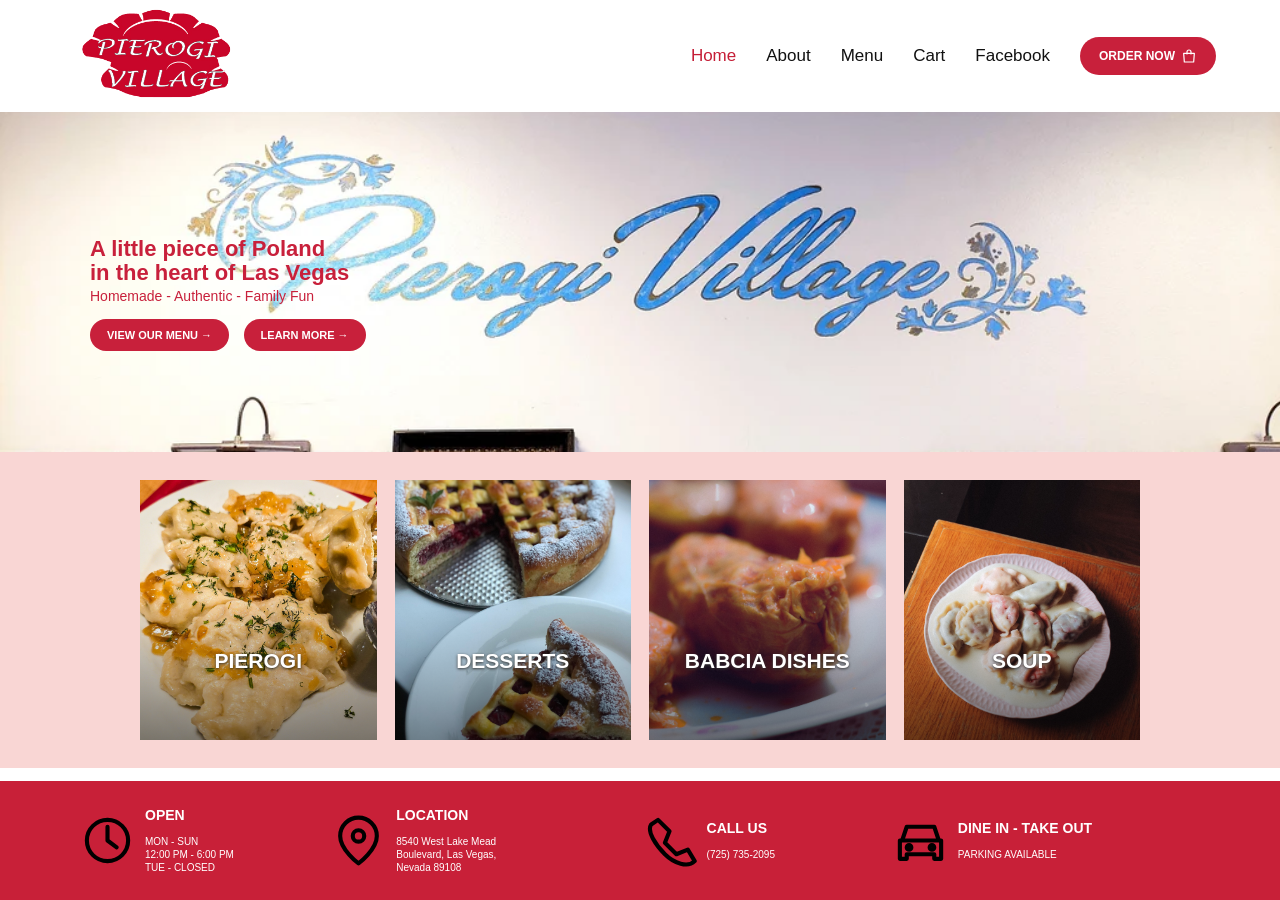
<file: index.html>
<!DOCTYPE html>
<html lang="en">
 <head>
  <meta charset="utf-8"/>
  <meta content="width=device-width, initial-scale=1.0" name="viewport"/>
  <title>
   Home | Pierogi Village
  </title>
  <link href="mystyle.css?v=6" rel="stylesheet"/>
 </head>
 <body data-page="index">
  <header class="site-header">
   <div class="nav-inner">
    <a class="logo" href="index.html">
     <img alt="Pierogi Village" src="images/logo-transparent.png"/>
    </a>
    <nav class="desktop-nav">
     <a data-page="home" href="index.html">
      Home
     </a>
     <a data-page="about" href="about.html">
      About
     </a>
     <a data-page="menu" href="menu.html">
      Menu
     </a>
     <a data-page="cart" href="cart.html">
      Cart
     </a>
     <a href="https://www.facebook.com/pierogivillage/" target="_blank" rel="noopener noreferrer">
      Facebook
     </a>
     <a class="order" href="menu.html">
      ORDER NOW
      <svg aria-hidden="true" class="ico" fill="none" stroke="currentColor" stroke-linecap="round" stroke-linejoin="round" stroke-width="1.8" viewbox="0 0 24 24">
       <path d="M4 8h16l-1 13H5L4 8Z">
       </path>
       <path d="M9 9V6a3 3 0 0 1 6 0v3">
       </path>
      </svg>
     </a>
    </nav>
    <div class="mobile-controls">
     <button aria-expanded="false" aria-label="Open navigation" class="hamburger">
      <svg aria-hidden="true" class="ico" fill="none" stroke="currentColor" stroke-linecap="round" stroke-linejoin="round" stroke-width="1.8" viewbox="0 0 24 24">
       <path d="M3 6h18M3 12h18M3 18h18">
       </path>
      </svg>
     </button>
    </div>
   </div>
  </header>
  <aside class="mobile-drawer" id="mobileDrawer">
   <img alt="Pierogi Village" class="drawer-logo" src="images/logo-transparent.png"/>
   <div class="drawer-content">
    <a href="index.html">
     Home
    </a>
    <a href="about.html">
     About
    </a>
    <a href="menu.html">
     Menu
    </a>
    <a href="cart.html">
     Cart
    </a>
    <a href="https://www.facebook.com/pierogivillage/" target="_blank" rel="noopener noreferrer">
     Facebook
    </a>
    <a class="order" href="menu.html">
     ORDER NOW
     <svg aria-hidden="true" class="ico" fill="none" stroke="currentColor" stroke-linecap="round" stroke-linejoin="round" stroke-width="1.8" viewbox="0 0 24 24">
      <path d="M4 8h16l-1 13H5L4 8Z">
      </path>
      <path d="M9 9V6a3 3 0 0 1 6 0v3">
      </path>
     </svg>
    </a>
   </div>
  </aside>
  <main>
   <section class="hero">
    <div class="hero-message">
     <h1>
      A little piece of Poland
      <br/>
      in the heart of Las Vegas
     </h1>
     <p>
      Homemade - Authentic - Family Fun
     </p>
     <a class="red-button" href="menu.html">
      VIEW OUR MENU &rarr;
     </a>
     <a class="red-button" href="about.html">
      LEARN MORE &rarr;
     </a>
    </div>
   </section>
   <section class="home-categories">
    <a class="home-category" href="menu.html#PIEROGI">
     <img alt="PIEROGI" src="images/MEAT PIEROGI.jpg"/>
     <span>
      PIEROGI
     </span>
    </a>
    <a class="home-category" href="menu.html#DESSERTS">
     <img alt="DESSERTS" src="images/APPLE PIE.jpg"/>
     <span>
      DESSERTS
     </span>
    </a>
    <a class="home-category" href="menu.html#BABCIA DISHES">
     <img alt="BABCIA DISHES" src="images/2-STUFFED CABBAGES.jpg"/>
     <span>
      BABCIA DISHES
     </span>
    </a>
    <a class="home-category" href="menu.html#SOUP">
     <img alt="SOUP" src="images/RED BORSCHT w 3 PIEROGI.jpg"/>
     <span>
      SOUP
     </span>
    </a>
   </section>
  </main>
  <footer class="footer">
   <div class="footer-inner">
    <div class="foot-col">
     <svg aria-hidden="true" class="ico" fill="none" stroke="currentColor" stroke-linecap="round" stroke-linejoin="round" stroke-width="1.8" viewbox="0 0 24 24">
      <circle cx="12" cy="12" r="9">
      </circle>
      <path d="M12 6v6l4 3">
      </path>
     </svg>
     <div>
      <strong>
       OPEN
      </strong>
      <small>
       MON - SUN
       <br/>
       12:00 PM - 6:00 PM
       <br/>
       TUE - CLOSED
      </small>
     </div>
    </div>
    <div class="foot-col">
     <svg aria-hidden="true" class="ico" fill="none" stroke="currentColor" stroke-linecap="round" stroke-linejoin="round" stroke-width="1.8" viewbox="0 0 24 24">
      <path d="M20 10c0 6-8 12-8 12S4 16 4 10a8 8 0 1 1 16 0Z">
      </path>
      <circle cx="12" cy="10" r="2.5">
      </circle>
     </svg>
     <div>
      <strong>
       LOCATION
      </strong>
      <small>
       8540 West Lake Mead
       <br/>
       Boulevard, Las Vegas,
       <br/>
       Nevada 89108
      </small>
     </div>
    </div>
    <div class="foot-col">
     <svg aria-hidden="true" class="ico" fill="none" stroke="currentColor" stroke-linecap="round" stroke-linejoin="round" stroke-width="1.8" viewbox="0 0 24 24">
      <path d="M7 3 4 5c-2 3 2 9 6 13s10 6 13 3l-3-5-5 2-5-5 2-5-5-5Z">
      </path>
     </svg>
     <div>
      <strong>
       CALL US
      </strong>
      <small>
       (725) 735-2095
      </small>
     </div>
    </div>
    <div class="foot-col">
     <svg aria-hidden="true" class="ico" fill="none" stroke="currentColor" stroke-linecap="round" stroke-linejoin="round" stroke-width="1.8" viewbox="0 0 24 24">
      <path d="M4 12 6 6h12l2 6M3 12h18v8h-3v-2H6v2H3z">
      </path>
      <circle cx="7" cy="15" r="1">
      </circle>
      <circle cx="17" cy="15" r="1">
      </circle>
     </svg>
     <div>
      <strong>
       DINE IN - TAKE OUT
      </strong>
      <small>
       PARKING AVAILABLE
      </small>
     </div>
    </div>
   </div>
  </footer>
  <script src="menu-data.js">
  </script>
  <script src="script.js">
  </script>
 </body>
</html>
</file>
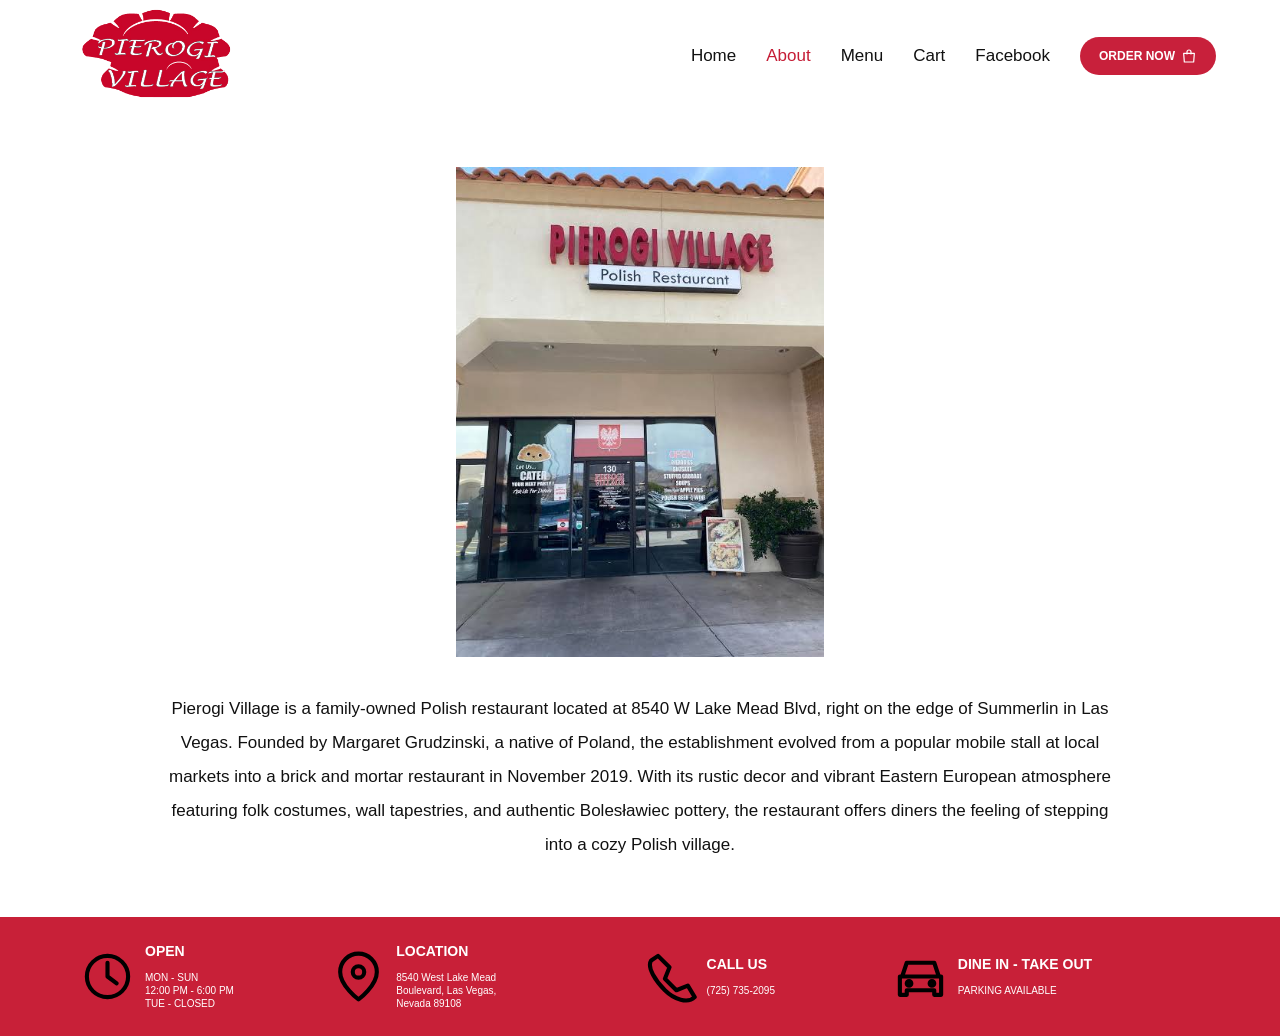
<file: about.html>
<!DOCTYPE html>
<html lang="en">
 <head>
  <meta charset="utf-8"/>
  <meta content="width=device-width, initial-scale=1.0" name="viewport"/>
  <title>
   About | Pierogi Village
  </title>
  <link href="mystyle.css?v=6" rel="stylesheet"/>
 </head>
 <body data-page="about">
  <header class="site-header">
   <div class="nav-inner">
    <a class="logo" href="index.html">
     <img alt="Pierogi Village" src="images/logo-transparent.png"/>
    </a>
    <nav class="desktop-nav">
     <a data-page="home" href="index.html">
      Home
     </a>
     <a data-page="about" href="about.html">
      About
     </a>
     <a data-page="menu" href="menu.html">
      Menu
     </a>
     <a data-page="cart" href="cart.html">
      Cart
     </a>
     <a href="https://www.facebook.com/pierogivillage/" target="_blank" rel="noopener noreferrer">
      Facebook
     </a>
     <a class="order" href="menu.html">
      ORDER NOW
      <svg aria-hidden="true" class="ico" fill="none" stroke="currentColor" stroke-linecap="round" stroke-linejoin="round" stroke-width="1.8" viewbox="0 0 24 24">
       <path d="M4 8h16l-1 13H5L4 8Z">
       </path>
       <path d="M9 9V6a3 3 0 0 1 6 0v3">
       </path>
      </svg>
     </a>
    </nav>
    <div class="mobile-controls">
     <button aria-expanded="false" aria-label="Open navigation" class="hamburger">
      <svg aria-hidden="true" class="ico" fill="none" stroke="currentColor" stroke-linecap="round" stroke-linejoin="round" stroke-width="1.8" viewbox="0 0 24 24">
       <path d="M3 6h18M3 12h18M3 18h18">
       </path>
      </svg>
     </button>
    </div>
   </div>
  </header>
  <aside class="mobile-drawer" id="mobileDrawer">
   <img alt="Pierogi Village" class="drawer-logo" src="images/logo-transparent.png"/>
   <div class="drawer-content">
    <a href="index.html">
     Home
    </a>
    <a href="about.html">
     About
    </a>
    <a href="menu.html">
     Menu
    </a>
    <a href="cart.html">
     Cart
    </a>
    <a href="https://www.facebook.com/pierogivillage/" target="_blank" rel="noopener noreferrer">
     Facebook
    </a>
    <a class="order" href="menu.html">
     ORDER NOW
     <svg aria-hidden="true" class="ico" fill="none" stroke="currentColor" stroke-linecap="round" stroke-linejoin="round" stroke-width="1.8" viewbox="0 0 24 24">
      <path d="M4 8h16l-1 13H5L4 8Z">
      </path>
      <path d="M9 9V6a3 3 0 0 1 6 0v3">
      </path>
     </svg>
    </a>
   </div>
  </aside>
  <main>
   <section class="about-section">
    <h1 class="mobile-page-title">
     ABOUT
    </h1>
    <div class="restaurant-photo">
     <img alt="Pierogi Village restaurant storefront" src="images/restaurent(1).jpg"/>
    </div>
    <p>
     Pierogi Village is a family-owned Polish restaurant located at 8540 W Lake Mead Blvd, right on the edge of Summerlin in Las Vegas. Founded by Margaret Grudzinski, a native of Poland, the establishment evolved from a popular mobile stall at local markets into a brick and mortar restaurant in November 2019. With its rustic decor and vibrant Eastern European atmosphere featuring folk costumes, wall tapestries, and authentic Boles&lstrok;awiec pottery, the restaurant offers diners the feeling of stepping into a cozy Polish village.
    </p>
   </section>
  </main>
  <footer class="footer">
   <div class="footer-inner">
    <div class="foot-col">
     <svg aria-hidden="true" class="ico" fill="none" stroke="currentColor" stroke-linecap="round" stroke-linejoin="round" stroke-width="1.8" viewbox="0 0 24 24">
      <circle cx="12" cy="12" r="9">
      </circle>
      <path d="M12 6v6l4 3">
      </path>
     </svg>
     <div>
      <strong>
       OPEN
      </strong>
      <small>
       MON - SUN
       <br/>
       12:00 PM - 6:00 PM
       <br/>
       TUE - CLOSED
      </small>
     </div>
    </div>
    <div class="foot-col">
     <svg aria-hidden="true" class="ico" fill="none" stroke="currentColor" stroke-linecap="round" stroke-linejoin="round" stroke-width="1.8" viewbox="0 0 24 24">
      <path d="M20 10c0 6-8 12-8 12S4 16 4 10a8 8 0 1 1 16 0Z">
      </path>
      <circle cx="12" cy="10" r="2.5">
      </circle>
     </svg>
     <div>
      <strong>
       LOCATION
      </strong>
      <small>
       8540 West Lake Mead
       <br/>
       Boulevard, Las Vegas,
       <br/>
       Nevada 89108
      </small>
     </div>
    </div>
    <div class="foot-col">
     <svg aria-hidden="true" class="ico" fill="none" stroke="currentColor" stroke-linecap="round" stroke-linejoin="round" stroke-width="1.8" viewbox="0 0 24 24">
      <path d="M7 3 4 5c-2 3 2 9 6 13s10 6 13 3l-3-5-5 2-5-5 2-5-5-5Z">
      </path>
     </svg>
     <div>
      <strong>
       CALL US
      </strong>
      <small>
       (725) 735-2095
      </small>
     </div>
    </div>
    <div class="foot-col">
     <svg aria-hidden="true" class="ico" fill="none" stroke="currentColor" stroke-linecap="round" stroke-linejoin="round" stroke-width="1.8" viewbox="0 0 24 24">
      <path d="M4 12 6 6h12l2 6M3 12h18v8h-3v-2H6v2H3z">
      </path>
      <circle cx="7" cy="15" r="1">
      </circle>
      <circle cx="17" cy="15" r="1">
      </circle>
     </svg>
     <div>
      <strong>
       DINE IN - TAKE OUT
      </strong>
      <small>
       PARKING AVAILABLE
      </small>
     </div>
    </div>
   </div>
  </footer>
  <script src="menu-data.js">
  </script>
  <script src="script.js">
  </script>
 </body>
</html>
</file>
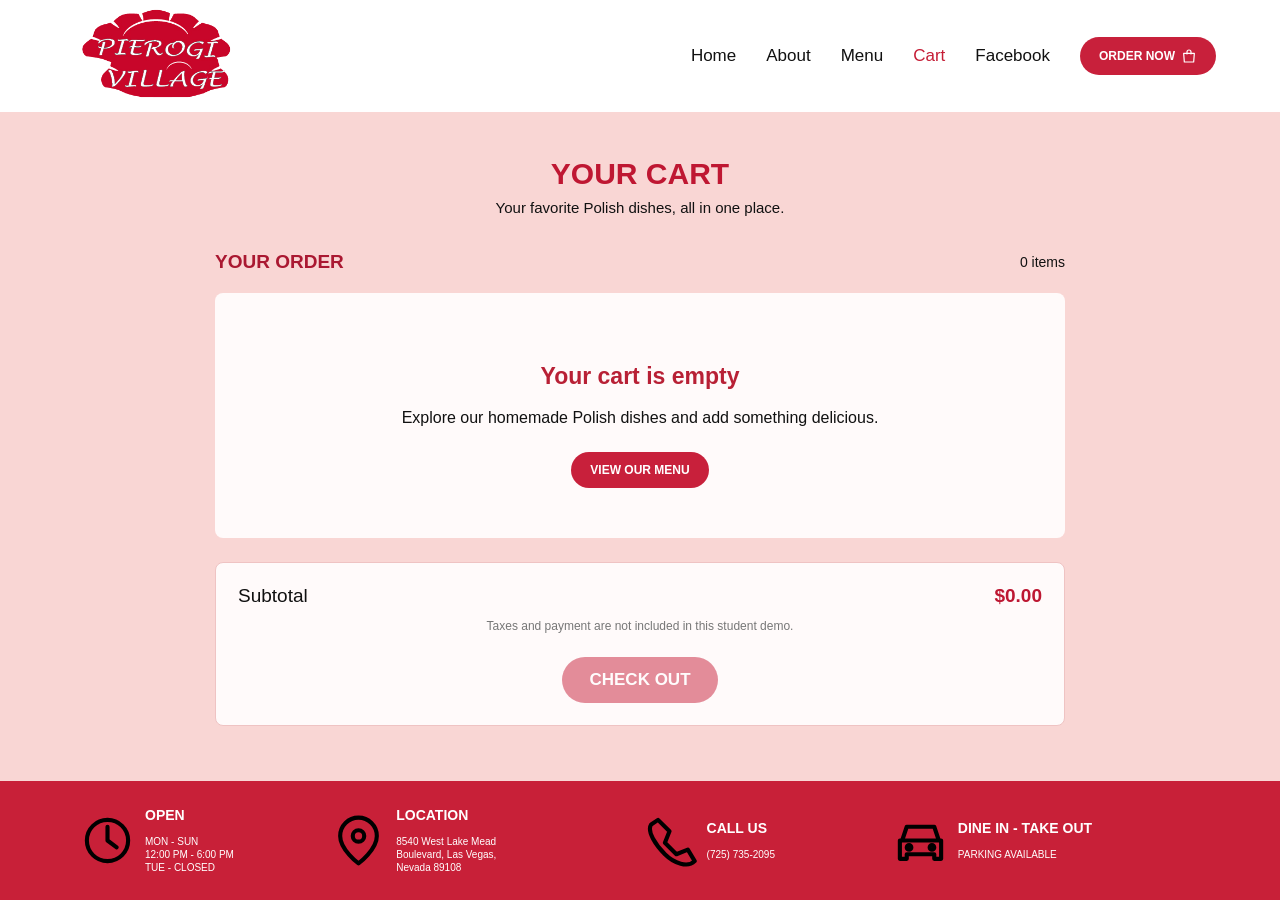
<file: cart.html>
<!DOCTYPE html>
<html lang="en">
 <head>
  <meta charset="utf-8"/>
  <meta content="width=device-width, initial-scale=1.0" name="viewport"/>
  <title>
   Cart | Pierogi Village
  </title>
  <link href="mystyle.css?v=8" rel="stylesheet"/>
 </head>
 <body data-page="cart">
  <header class="site-header">
   <div class="nav-inner">
    <a class="logo" href="index.html">
     <img alt="Pierogi Village" src="images/logo-transparent.png"/>
    </a>
    <nav class="desktop-nav">
     <a data-page="home" href="index.html">
      Home
     </a>
     <a data-page="about" href="about.html">
      About
     </a>
     <a data-page="menu" href="menu.html">
      Menu
     </a>
     <a data-page="cart" href="cart.html">
      Cart
     </a>
     <a href="https://www.facebook.com/pierogivillage/" target="_blank" rel="noopener noreferrer">
      Facebook
     </a>
     <a class="order" href="menu.html">
      ORDER NOW
      <svg aria-hidden="true" class="ico" fill="none" stroke="currentColor" stroke-linecap="round" stroke-linejoin="round" stroke-width="1.8" viewbox="0 0 24 24">
       <path d="M4 8h16l-1 13H5L4 8Z">
       </path>
       <path d="M9 9V6a3 3 0 0 1 6 0v3">
       </path>
      </svg>
     </a>
    </nav>
    <div class="mobile-controls">
     <button aria-expanded="false" aria-label="Open navigation" class="hamburger">
      <svg aria-hidden="true" class="ico" fill="none" stroke="currentColor" stroke-linecap="round" stroke-linejoin="round" stroke-width="1.8" viewbox="0 0 24 24">
       <path d="M3 6h18M3 12h18M3 18h18">
       </path>
      </svg>
     </button>
    </div>
   </div>
  </header>
  <aside class="mobile-drawer" id="mobileDrawer">
   <img alt="Pierogi Village" class="drawer-logo" src="images/logo-transparent.png"/>
   <div class="drawer-content">
    <a href="index.html">
     Home
    </a>
    <a href="about.html">
     About
    </a>
    <a href="menu.html">
     Menu
    </a>
    <a href="cart.html">
     Cart
    </a>
    <a href="https://www.facebook.com/pierogivillage/" target="_blank" rel="noopener noreferrer">
     Facebook
    </a>
    <a class="order" href="menu.html">
     ORDER NOW
     <svg aria-hidden="true" class="ico" fill="none" stroke="currentColor" stroke-linecap="round" stroke-linejoin="round" stroke-width="1.8" viewbox="0 0 24 24">
      <path d="M4 8h16l-1 13H5L4 8Z">
      </path>
      <path d="M9 9V6a3 3 0 0 1 6 0v3">
      </path>
     </svg>
    </a>
   </div>
  </aside>
  <main>
   <section class="cart-section">
    <h1 class="cart-title">YOUR CART</h1>
    <p class="cart-subtitle">Your favorite Polish dishes, all in one place.</p>
    <div class="cart-heading"><h2>YOUR ORDER</h2><span id="cartCount">0 items</span></div>
    <div id="cartItems">
    </div>
    <div class="cart-bottom">
     <div class="cart-summary"><span>Subtotal</span><strong id="cartTotal">$0.00</strong></div>
     <p class="cart-note">Taxes and payment are not included in this student demo.</p>
     <a class="red-button checkout" id="checkout" href="checkout.html">CHECK OUT</a>
    </div>
   </section>
  </main>
  <footer class="footer">
   <div class="footer-inner">
    <div class="foot-col">
     <svg aria-hidden="true" class="ico" fill="none" stroke="currentColor" stroke-linecap="round" stroke-linejoin="round" stroke-width="1.8" viewbox="0 0 24 24">
      <circle cx="12" cy="12" r="9">
      </circle>
      <path d="M12 6v6l4 3">
      </path>
     </svg>
     <div>
      <strong>
       OPEN
      </strong>
      <small>
       MON - SUN
       <br/>
       12:00 PM - 6:00 PM
       <br/>
       TUE - CLOSED
      </small>
     </div>
    </div>
    <div class="foot-col">
     <svg aria-hidden="true" class="ico" fill="none" stroke="currentColor" stroke-linecap="round" stroke-linejoin="round" stroke-width="1.8" viewbox="0 0 24 24">
      <path d="M20 10c0 6-8 12-8 12S4 16 4 10a8 8 0 1 1 16 0Z">
      </path>
      <circle cx="12" cy="10" r="2.5">
      </circle>
     </svg>
     <div>
      <strong>
       LOCATION
      </strong>
      <small>
       8540 West Lake Mead
       <br/>
       Boulevard, Las Vegas,
       <br/>
       Nevada 89108
      </small>
     </div>
    </div>
    <div class="foot-col">
     <svg aria-hidden="true" class="ico" fill="none" stroke="currentColor" stroke-linecap="round" stroke-linejoin="round" stroke-width="1.8" viewbox="0 0 24 24">
      <path d="M7 3 4 5c-2 3 2 9 6 13s10 6 13 3l-3-5-5 2-5-5 2-5-5-5Z">
      </path>
     </svg>
     <div>
      <strong>
       CALL US
      </strong>
      <small>
       (725) 735-2095
      </small>
     </div>
    </div>
    <div class="foot-col">
     <svg aria-hidden="true" class="ico" fill="none" stroke="currentColor" stroke-linecap="round" stroke-linejoin="round" stroke-width="1.8" viewbox="0 0 24 24">
      <path d="M4 12 6 6h12l2 6M3 12h18v8h-3v-2H6v2H3z">
      </path>
      <circle cx="7" cy="15" r="1">
      </circle>
      <circle cx="17" cy="15" r="1">
      </circle>
     </svg>
     <div>
      <strong>
       DINE IN - TAKE OUT
      </strong>
      <small>
       PARKING AVAILABLE
      </small>
     </div>
    </div>
   </div>
  </footer>
  <script src="menu-data.js">
  </script>
  <script src="script.js">
  </script>
 </body>
</html>
</file>
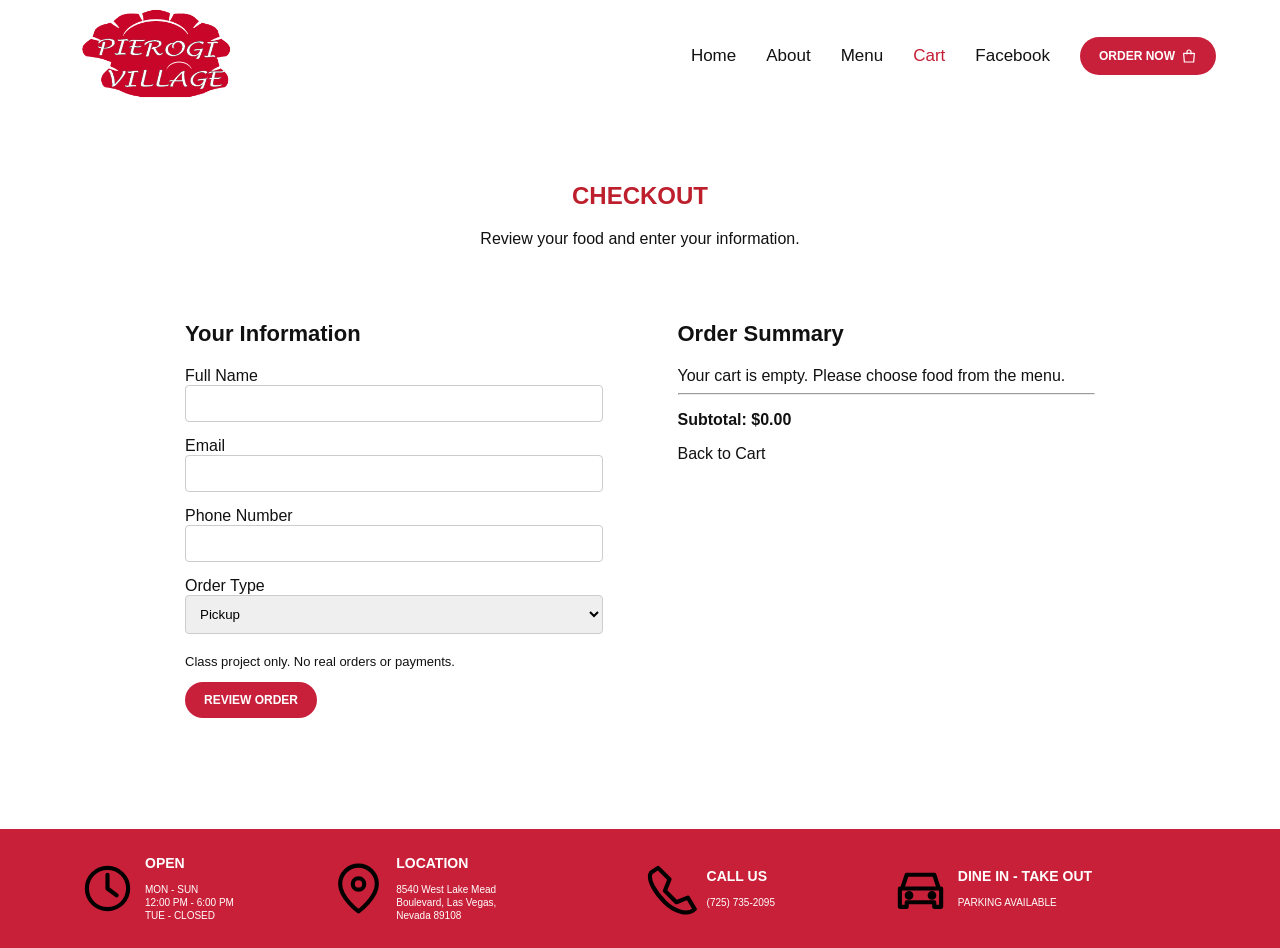
<file: checkout.html>
<!DOCTYPE html>
<html lang="en">
 <head>
  <meta charset="utf-8"/>
  <meta content="width=device-width, initial-scale=1.0" name="viewport"/>
  <title>
   Checkout | Pierogi Village
  </title>
  <link href="mystyle.css?v=8" rel="stylesheet"/>
 </head>
 <body data-page="checkout">
  <header class="site-header">
   <div class="nav-inner">
    <a class="logo" href="index.html">
     <img alt="Pierogi Village" src="images/logo-transparent.png"/>
    </a>
    <nav class="desktop-nav">
     <a data-page="home" href="index.html">
      Home
     </a>
     <a data-page="about" href="about.html">
      About
     </a>
     <a data-page="menu" href="menu.html">
      Menu
     </a>
     <a data-page="checkout" href="cart.html">
      Cart
     </a>
     <a href="https://www.facebook.com/pierogivillage/" target="_blank" rel="noopener noreferrer">
      Facebook
     </a>
     <a class="order" href="menu.html">
      ORDER NOW
      <svg aria-hidden="true" class="ico" fill="none" stroke="currentColor" stroke-linecap="round" stroke-linejoin="round" stroke-width="1.8" viewbox="0 0 24 24">
       <path d="M4 8h16l-1 13H5L4 8Z">
       </path>
       <path d="M9 9V6a3 3 0 0 1 6 0v3">
       </path>
      </svg>
     </a>
    </nav>
    <div class="mobile-controls">
     <button aria-expanded="false" aria-label="Open navigation" class="hamburger">
      <svg aria-hidden="true" class="ico" fill="none" stroke="currentColor" stroke-linecap="round" stroke-linejoin="round" stroke-width="1.8" viewbox="0 0 24 24">
       <path d="M3 6h18M3 12h18M3 18h18">
       </path>
      </svg>
     </button>
    </div>
   </div>
  </header>
  <aside class="mobile-drawer" id="mobileDrawer">
   <img alt="Pierogi Village" class="drawer-logo" src="images/logo-transparent.png"/>
   <div class="drawer-content">
    <a href="index.html">
     Home
    </a>
    <a href="about.html">
     About
    </a>
    <a href="menu.html">
     Menu
    </a>
    <a href="cart.html">
     Cart
    </a>
    <a href="https://www.facebook.com/pierogivillage/" target="_blank" rel="noopener noreferrer">
     Facebook
    </a>
    <a class="order" href="menu.html">
     ORDER NOW
     <svg aria-hidden="true" class="ico" fill="none" stroke="currentColor" stroke-linecap="round" stroke-linejoin="round" stroke-width="1.8" viewbox="0 0 24 24">
      <path d="M4 8h16l-1 13H5L4 8Z">
      </path>
      <path d="M9 9V6a3 3 0 0 1 6 0v3">
      </path>
     </svg>
    </a>
   </div>
  </aside>
  <main>
    <section class="checkout-page">
      <h1>CHECKOUT</h1>
      <p>Review your food and enter your information.</p>
      <div class="checkout-layout">
        <form id="checkoutForm" class="checkout-box">
          <h2>Your Information</h2>
          <label for="customerName">Full Name</label>
          <input id="customerName" type="text" required>
          <label for="customerEmail">Email</label>
          <input id="customerEmail" type="email" required>
          <label for="customerPhone">Phone Number</label>
          <input id="customerPhone" type="tel" required>
          <label for="pickup">Order Type</label>
          <select id="pickup">
            <option value="Pickup">Pickup</option>
            <option value="Dine In">Dine In</option>
            <option value="Delivery">Delivery</option>
          </select>
          <div id="deliveryAddress" hidden>
            <h2>Delivery Address</h2>
            <label for="streetAddress">Street Address</label>
            <input id="streetAddress" type="text" autocomplete="street-address">
            <label for="city">City</label>
            <input id="city" type="text" autocomplete="address-level2">
            <label for="state">State</label>
            <input id="state" type="text" autocomplete="address-level1">
            <label for="zipCode">ZIP Code</label>
            <input id="zipCode" type="text" autocomplete="postal-code">
          </div>
          <p class="checkout-help">Class project only. No real orders or payments.</p>
          <button class="red-button" type="submit">REVIEW ORDER</button>
          <p id="checkoutNotice" role="status"></p>
        </form>
        <div class="checkout-box">
          <h2>Order Summary</h2>
          <div id="checkoutItems"></div>
          <hr>
          <p><strong>Subtotal: <span id="checkoutTotal">$0.00</span></strong></p>
          <a href="cart.html">Back to Cart</a>
        </div>
      </div>
    </section>
  </main>
  <footer class="footer">
   <div class="footer-inner">
    <div class="foot-col">
     <svg aria-hidden="true" class="ico" fill="none" stroke="currentColor" stroke-linecap="round" stroke-linejoin="round" stroke-width="1.8" viewbox="0 0 24 24">
      <circle cx="12" cy="12" r="9">
      </circle>
      <path d="M12 6v6l4 3">
      </path>
     </svg>
     <div>
      <strong>
       OPEN
      </strong>
      <small>
       MON - SUN
       <br/>
       12:00 PM - 6:00 PM
       <br/>
       TUE - CLOSED
      </small>
     </div>
    </div>
    <div class="foot-col">
     <svg aria-hidden="true" class="ico" fill="none" stroke="currentColor" stroke-linecap="round" stroke-linejoin="round" stroke-width="1.8" viewbox="0 0 24 24">
      <path d="M20 10c0 6-8 12-8 12S4 16 4 10a8 8 0 1 1 16 0Z">
      </path>
      <circle cx="12" cy="10" r="2.5">
      </circle>
     </svg>
     <div>
      <strong>
       LOCATION
      </strong>
      <small>
       8540 West Lake Mead
       <br/>
       Boulevard, Las Vegas,
       <br/>
       Nevada 89108
      </small>
     </div>
    </div>
    <div class="foot-col">
     <svg aria-hidden="true" class="ico" fill="none" stroke="currentColor" stroke-linecap="round" stroke-linejoin="round" stroke-width="1.8" viewbox="0 0 24 24">
      <path d="M7 3 4 5c-2 3 2 9 6 13s10 6 13 3l-3-5-5 2-5-5 2-5-5-5Z">
      </path>
     </svg>
     <div>
      <strong>
       CALL US
      </strong>
      <small>
       (725) 735-2095
      </small>
     </div>
    </div>
    <div class="foot-col">
     <svg aria-hidden="true" class="ico" fill="none" stroke="currentColor" stroke-linecap="round" stroke-linejoin="round" stroke-width="1.8" viewbox="0 0 24 24">
      <path d="M4 12 6 6h12l2 6M3 12h18v8h-3v-2H6v2H3z">
      </path>
      <circle cx="7" cy="15" r="1">
      </circle>
      <circle cx="17" cy="15" r="1">
      </circle>
     </svg>
     <div>
      <strong>
       DINE IN - TAKE OUT
      </strong>
      <small>
       PARKING AVAILABLE
      </small>
     </div>
    </div>
   </div>
  </footer>
  <script src="menu-data.js">
  </script>
  <script src="script.js">
  </script>
 </body>
</html>
</file>
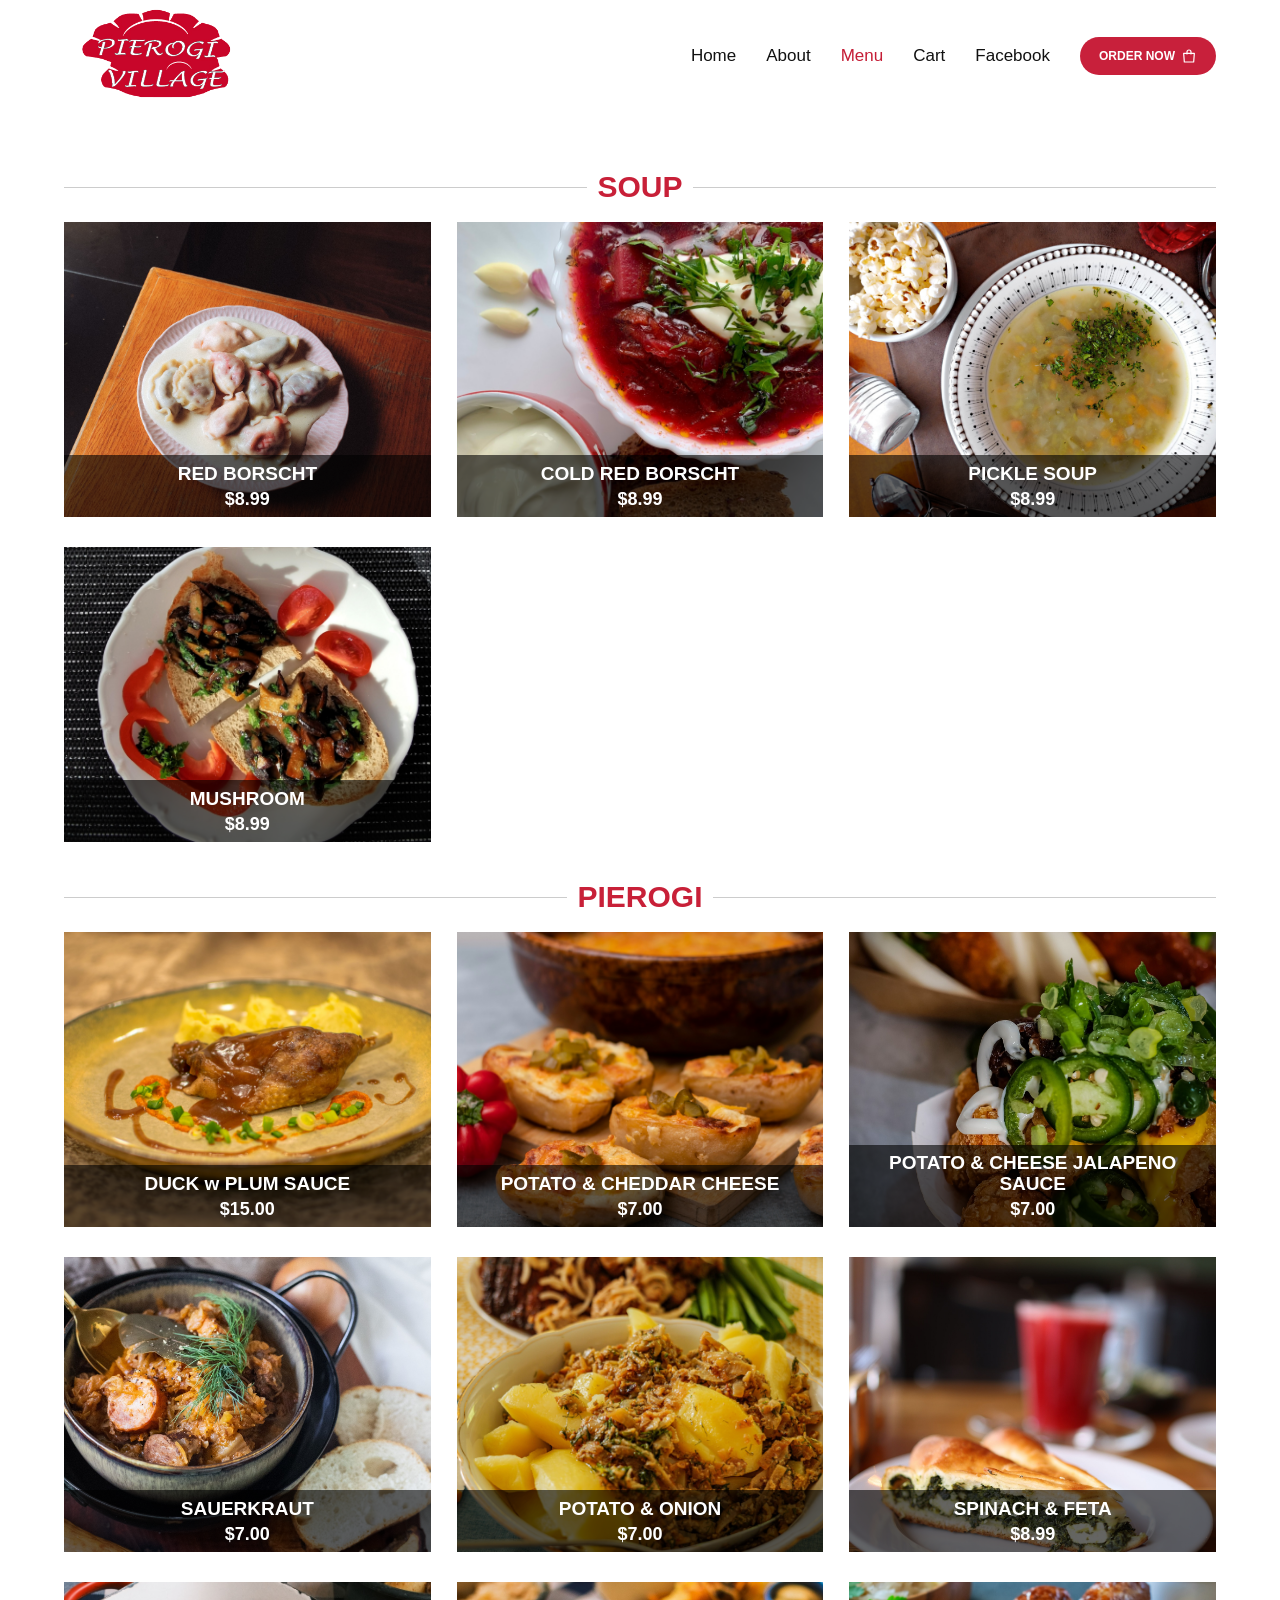
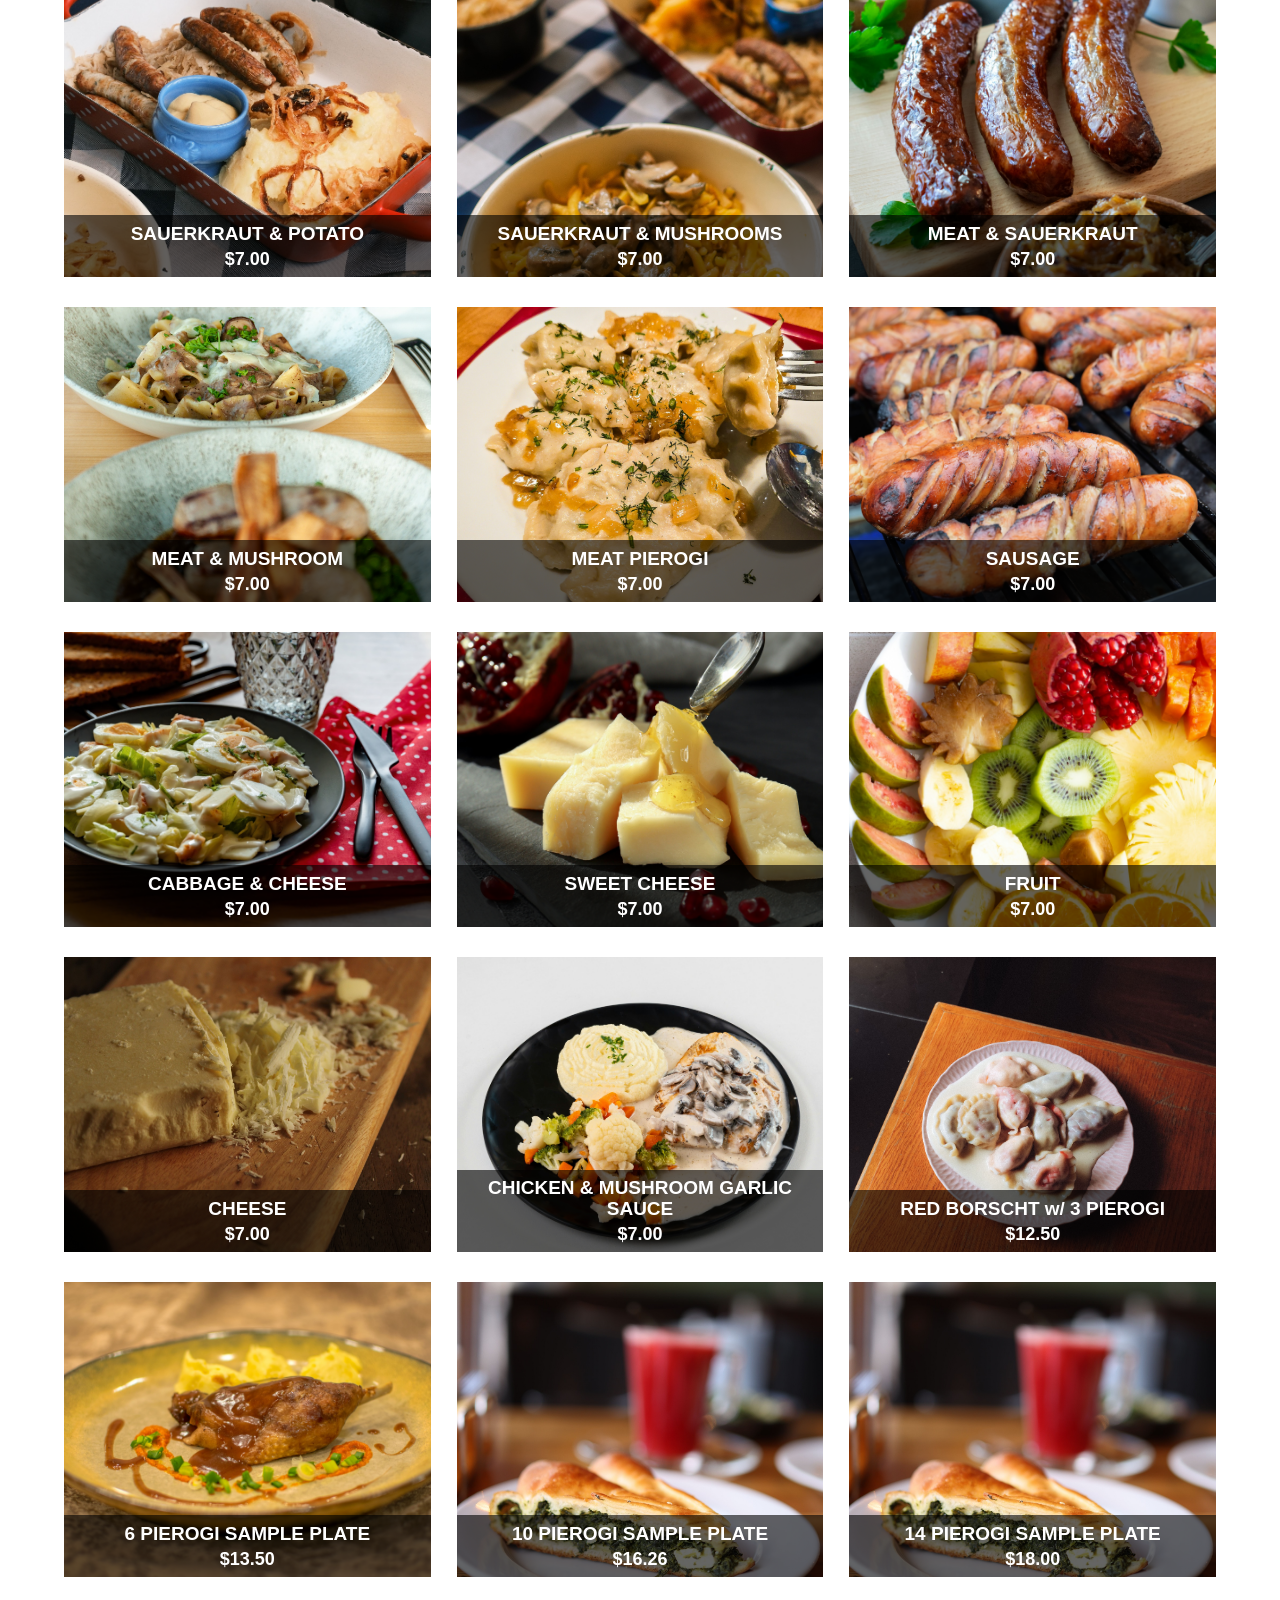
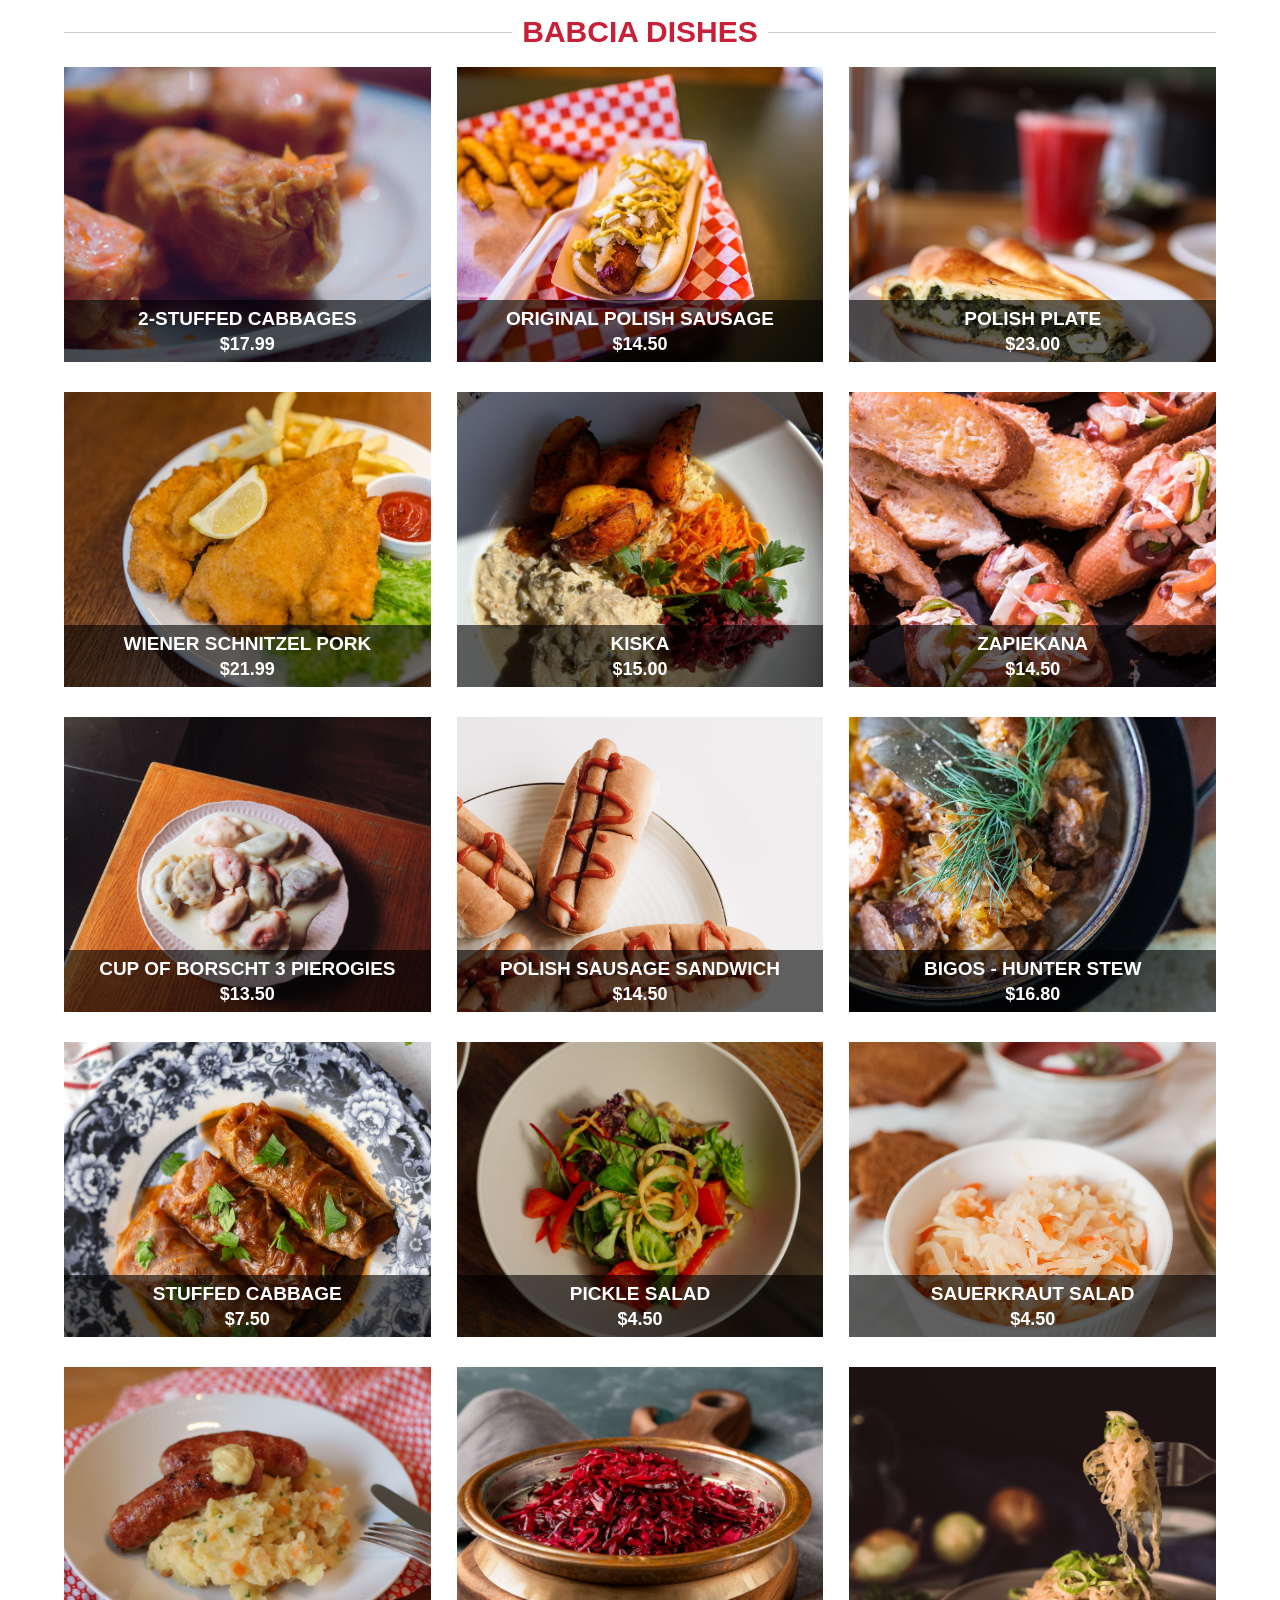
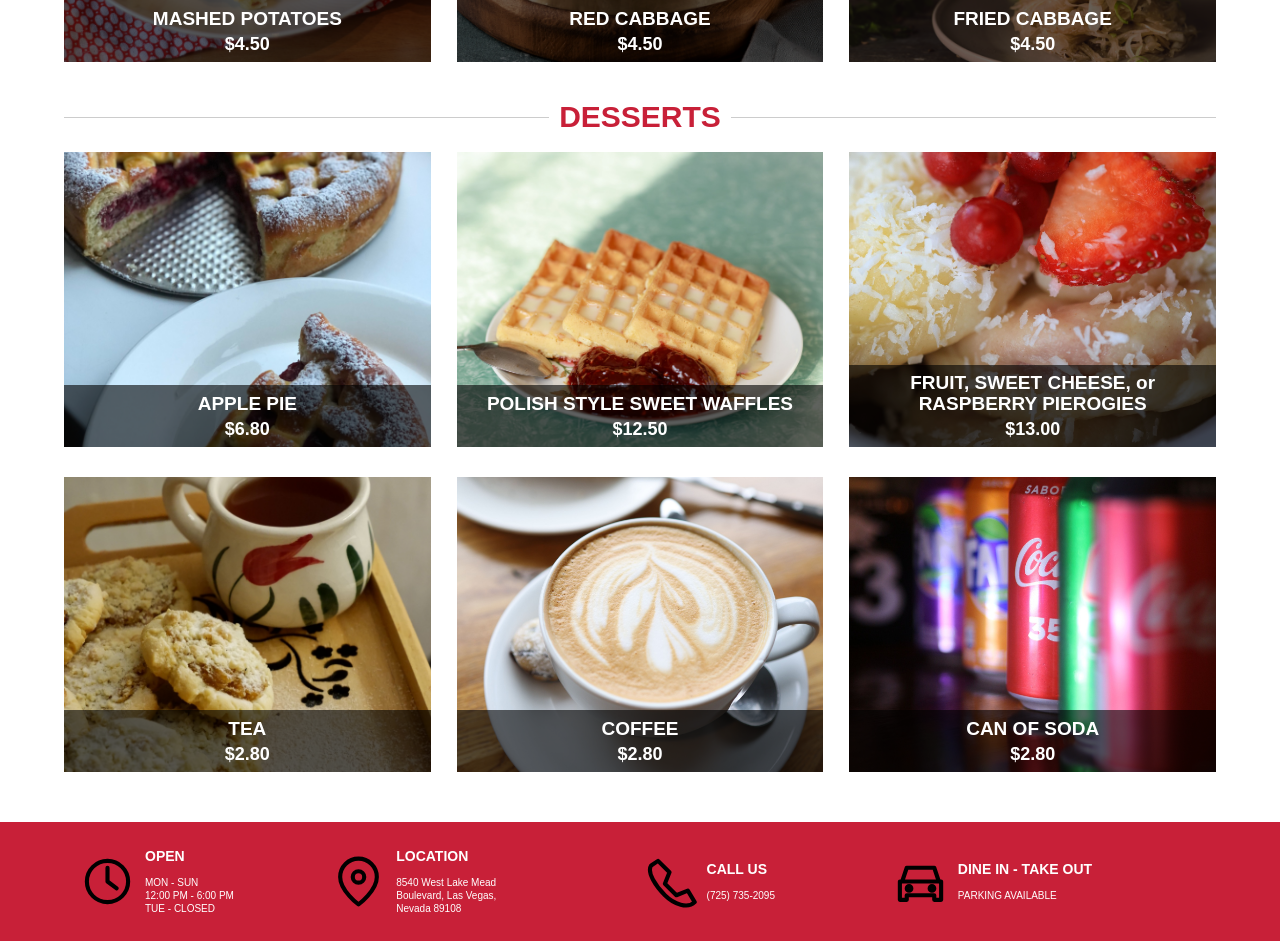
<file: menu.html>
<!DOCTYPE html>
<html lang="en">
 <head>
  <meta charset="utf-8"/>
  <meta content="width=device-width, initial-scale=1.0" name="viewport"/>
  <title>
   Menu | Pierogi Village
  </title>
  <link href="mystyle.css?v=6" rel="stylesheet"/>
 </head>
 <body data-page="menu">
  <header class="site-header">
   <div class="nav-inner">
    <a class="logo" href="index.html">
     <img alt="Pierogi Village" src="images/logo-transparent.png"/>
    </a>
    <nav class="desktop-nav">
     <a data-page="home" href="index.html">
      Home
     </a>
     <a data-page="about" href="about.html">
      About
     </a>
     <a data-page="menu" href="menu.html">
      Menu
     </a>
     <a data-page="cart" href="cart.html">
      Cart
     </a>
     <a href="https://www.facebook.com/pierogivillage/" target="_blank" rel="noopener noreferrer">
      Facebook
     </a>
     <a class="order" href="menu.html">
      ORDER NOW
      <svg aria-hidden="true" class="ico" fill="none" stroke="currentColor" stroke-linecap="round" stroke-linejoin="round" stroke-width="1.8" viewbox="0 0 24 24">
       <path d="M4 8h16l-1 13H5L4 8Z">
       </path>
       <path d="M9 9V6a3 3 0 0 1 6 0v3">
       </path>
      </svg>
     </a>
    </nav>
    <div class="mobile-controls">
     <button aria-expanded="false" aria-label="Open navigation" class="hamburger">
      <svg aria-hidden="true" class="ico" fill="none" stroke="currentColor" stroke-linecap="round" stroke-linejoin="round" stroke-width="1.8" viewbox="0 0 24 24">
       <path d="M3 6h18M3 12h18M3 18h18">
       </path>
      </svg>
     </button>
    </div>
   </div>
  </header>
  <aside class="mobile-drawer" id="mobileDrawer">
   <img alt="Pierogi Village" class="drawer-logo" src="images/logo-transparent.png"/>
   <div class="drawer-content">
    <a href="index.html">
     Home
    </a>
    <a href="about.html">
     About
    </a>
    <a href="menu.html">
     Menu
    </a>
    <a href="cart.html">
     Cart
    </a>
    <a href="https://www.facebook.com/pierogivillage/" target="_blank" rel="noopener noreferrer">
     Facebook
    </a>
    <a class="order" href="menu.html">
     ORDER NOW
     <svg aria-hidden="true" class="ico" fill="none" stroke="currentColor" stroke-linecap="round" stroke-linejoin="round" stroke-width="1.8" viewbox="0 0 24 24">
      <path d="M4 8h16l-1 13H5L4 8Z">
      </path>
      <path d="M9 9V6a3 3 0 0 1 6 0v3">
      </path>
     </svg>
    </a>
   </div>
  </aside>
  <main>
   <section class="menu-section">
    <h1 class="mobile-page-title">
     OUR FULL MENU
    </h1>
    <div id="menuList">
    </div>
   </section>
  </main>
  <footer class="footer">
   <div class="footer-inner">
    <div class="foot-col">
     <svg aria-hidden="true" class="ico" fill="none" stroke="currentColor" stroke-linecap="round" stroke-linejoin="round" stroke-width="1.8" viewbox="0 0 24 24">
      <circle cx="12" cy="12" r="9">
      </circle>
      <path d="M12 6v6l4 3">
      </path>
     </svg>
     <div>
      <strong>
       OPEN
      </strong>
      <small>
       MON - SUN
       <br/>
       12:00 PM - 6:00 PM
       <br/>
       TUE - CLOSED
      </small>
     </div>
    </div>
    <div class="foot-col">
     <svg aria-hidden="true" class="ico" fill="none" stroke="currentColor" stroke-linecap="round" stroke-linejoin="round" stroke-width="1.8" viewbox="0 0 24 24">
      <path d="M20 10c0 6-8 12-8 12S4 16 4 10a8 8 0 1 1 16 0Z">
      </path>
      <circle cx="12" cy="10" r="2.5">
      </circle>
     </svg>
     <div>
      <strong>
       LOCATION
      </strong>
      <small>
       8540 West Lake Mead
       <br/>
       Boulevard, Las Vegas,
       <br/>
       Nevada 89108
      </small>
     </div>
    </div>
    <div class="foot-col">
     <svg aria-hidden="true" class="ico" fill="none" stroke="currentColor" stroke-linecap="round" stroke-linejoin="round" stroke-width="1.8" viewbox="0 0 24 24">
      <path d="M7 3 4 5c-2 3 2 9 6 13s10 6 13 3l-3-5-5 2-5-5 2-5-5-5Z">
      </path>
     </svg>
     <div>
      <strong>
       CALL US
      </strong>
      <small>
       (725) 735-2095
      </small>
     </div>
    </div>
    <div class="foot-col">
     <svg aria-hidden="true" class="ico" fill="none" stroke="currentColor" stroke-linecap="round" stroke-linejoin="round" stroke-width="1.8" viewbox="0 0 24 24">
      <path d="M4 12 6 6h12l2 6M3 12h18v8h-3v-2H6v2H3z">
      </path>
      <circle cx="7" cy="15" r="1">
      </circle>
      <circle cx="17" cy="15" r="1">
      </circle>
     </svg>
     <div>
      <strong>
       DINE IN - TAKE OUT
      </strong>
      <small>
       PARKING AVAILABLE
      </small>
     </div>
    </div>
   </div>
  </footer>
  <script src="menu-data.js">
  </script>
  <script src="script.js">
  </script>
 </body>
</html>
</file>
<file: mystyle.css>
/* Pierogi Village - GRC 275B student website */
*  {
     box-sizing: border-box;
}

body  {
     margin: 0;
     font-family: Arial, Helvetica, sans-serif;
     color: #111;
     background: white;
}

a  {
     text-decoration: none;
     color: inherit;
}

button  {
     font-family: inherit;
     cursor: pointer;
}

.site-header  {
     height: 112px;
     background: white;
}

.nav-inner  {
     max-width: 1120px;
     margin: auto;
     height: 100%;
     display: flex;
     align-items: center;
     justify-content: space-between;
     padding: 8px 24px;
}

.logo img  {
     width: 185px;
     height: 104px;
     object-fit: contain;
}

.desktop-nav  {
     display: flex;
     align-items: center;
     gap: 30px;
     font-size: 17px;
}

.desktop-nav a:hover, .desktop-nav a.active  {
     color: #c51d36;
}

.red-button, .order  {
     background: #c8203b;
     color: white !important;
     border: 0;
     border-radius: 28px;
     padding: 11px 19px;
     display: inline-flex;
     align-items: center;
     justify-content: center;
     gap: 6px;
     font-size: 12px;
     font-weight: bold;
}

.red-button:hover, .order:hover  {
     background: #a8172c;
}

.ico  {
     width: 24px;
     height: 24px;
     flex: none;
}

.order .ico, .checkout .ico  {
     width: 16px;
     height: 16px;
}

.hero  {
     height: 340px;
     background: url("images/hero.webp") center 22% / cover no-repeat;
     position: relative;
}

.hero-message  {
     padding: 125px 0 0 max(25px, calc((100vw - 1100px) / 2));
     color: #c8203b;
}

.hero h1  {
     font-size: 22px;
     margin: 0;
     line-height: 1.08;
}

.hero p  {
     font-size: 14px;
     margin: 3px 0 15px;
}

.hero .red-button  {
     font-size: 11px;
     margin-right: 10px;
     padding: 10px 17px;
}

.home-categories  {
     background: #f9d6d4;
     display: grid;
     grid-template-columns: repeat(4, 1fr);
     gap: 18px;
     padding: 28px max(30px, calc((100vw - 1000px)/2));
}

.home-category  {
     position: relative;
     height: 260px;
     overflow: hidden;
}

.home-category img  {
     width: 100%;
     height: 100%;
     object-fit: cover;
}

.home-category:after  {
     content: "";
     position: absolute;
     inset: 45% 0 0;
     background: linear-gradient(transparent,rgba(0,0,0,.45));
}

.home-category span  {
     position: absolute;
     z-index: 1;
     top: 65%;
     left: 0;
     width: 100%;
     text-align: center;
     color: white;
     font-size: 21px;
     font-weight: bold;
     text-shadow: 0 1px 3px #333;
}

.footer  {
     background: #c82038;
     color: white;
     padding: 26px 24px;
}

.footer-inner  {
     max-width: 1120px;
     margin: auto;
     display: grid;
     grid-template-columns: 1fr 1.25fr 1fr 1.3fr;
     gap: 15px;
}

.foot-col  {
     display: flex;
     align-items: center;
     gap: 10px;
}

.foot-col .ico  {
     width: 55px;
     height: 55px;
     stroke: black;
     stroke-width: 1.8;
}

.foot-col strong  {
     font-size: 14px;
     display: block;
     margin-bottom: 12px;
}

.foot-col small  {
     display: block;
     font-size: 10px;
     line-height: 1.3;
}

.about-section  {
     max-width: 1050px;
     margin: 20px auto 24px;
     padding: 0 24px;
}

.restaurant-photo  {
     height: 340px;
     border: 1px solid #ddd;
     display: flex;
     justify-content: center;
     overflow: hidden;
}

.restaurant-photo img  {
     height: 100%;
     width: auto;
     max-width: 100%;
     object-fit: cover;
}

.about-section p  {
     font-size: 14px;
     line-height: 2.15;
     margin: 18px 36px 0;
}

.menu-section  {
     max-width: 1100px;
     padding: 20px 22px 55px;
     margin: auto;
}

.menu-heading  {
     display: flex;
     align-items: center;
     gap: 10px;
     color: #c82038;
     font-size: 30px;
     margin: 38px 0 18px;
     font-weight: 600;
     text-align: center;
}

.menu-heading:before, .menu-heading:after  {
     content: "";
     flex: 1;
     height: 1px;
     background: #ccc;
}

.food-grid  {
     display: grid;
     grid-template-columns: repeat(3, 1fr);
     gap: 30px 26px;
}

.food-card  {
     height: 295px;
     position: relative;
     overflow: hidden;
     background: #eee;
     cursor: pointer;
     border: 0;
     padding: 0;
     text-align: center;
}

.food-card img  {
     height: 100%;
     width: 100%;
     object-fit: cover;
}

.food-card .food-name  {
     position: absolute;
     left: 0;
     bottom: 0;
     width: 100%;
     min-height: 62px;
     display: flex;
     flex-direction: column;
     justify-content: center;
     padding: 7px 8px;
     background: rgba(0,0,0,.60);
     color: white;
     font-size: 19px;
     font-weight: bold;
     line-height: 1.15;
}

.food-card .food-name small  {
     display: block;
     font-size: 18px;
     margin-top: 4px;
}

.food-card:hover  {
     outline: 3px solid #c82038;
}

.cart-section  {
     background: #f9d6d4;
     min-height: 470px;
     position: relative;
     padding: 28px 25px 100px;
}

#cartItems  {
     max-width: 800px;
     margin: auto;
}

.cart-line  {
     display: flex;
     justify-content: space-between;
     gap: 15px;
     padding: 12px;
     background: rgba(255,255,255,.6);
     margin: 10px 0;
     align-items: center;
}

.cart-line button  {
     background: white;
     border: 1px solid #b82035;
     padding: 6px 10px;
}

.cart-bottom  {
     text-align: center;
}

.cart-bottom .checkout  {
     margin-top: 8px;
     font-size: 17px;
     padding: 13px 27px;
}

.checkout-message  {
     font-size: 13px;
}

.facebook-section  {
     min-height: 470px;
     background: #f9d6d4;
     text-align: center;
     padding: 25px;
}

.mobile-controls, .mobile-drawer, .mobile-page-title  {
     display: none;
}

@media(max-width: 700px)  {
    
  .site-header  {
     height: 53px;
}

  .nav-inner  {
     padding: 4px 10px;
}

  .logo img  {
     width: 94px;
     height: 43px;
}

  .desktop-nav  {
     display: none;
}

  .mobile-controls  {
     display: flex;
     align-items: center;
     gap: 14px;
}

  .mobile-controls .ico  {
     width: 30px;
     height: 30px;
}

  .mobile-controls .back  {
     background: #c82038;
     border-radius: 25px;
     color: black;
     width: 36px;
     height: 18px;
     display: flex;
     align-items: center;
     justify-content: center;
}

  .mobile-controls .back .ico  {
     width: 19px;
     height: 19px;
}

  .hamburger  {
     border: 0;
     background: transparent;
     color: #888;
     padding: 0;
}

  .hamburger .ico  {
     width: 35px;
     height: 35px;
}

  .mobile-drawer.open  {
     display: block;
     position: absolute;
     z-index: 20;
     left: 0;
     top: 53px;
     width: 100%;
     min-height: 470px;
     background: #f9d6d4;
}

  .drawer-logo  {
     width: 130px;
     height: 85px;
     object-fit: contain;
     margin: 4px 15px;
}

  .drawer-content  {
     background: url("images/piere.png") left 10px center / 130px auto no-repeat;
     min-height: 330px;
     padding: 10px 0 15px 135px;
     display: flex;
     flex-direction: column;
     gap: 24px;
     align-items: flex-start;
}

  .drawer-content a  {
     font-size: 18px;
     color: #c82038;
}

  .drawer-content .order  {
     font-size: 11px;
     color: white;
}

  .mobile-page-title  {
     display: block;
     text-align: center;
     background: #ff7077;
     color: #111;
     font-size: 21px;
     margin: 0 0 12px;
     padding: 7px;
}

  .hero  {
     height: 230px;
     background-position: center 22%;
}

  .hero-message  {
     padding: 15px 8px;
}

  .hero h1  {
     font-size: 15px;
}

  .hero p  {
     font-size: 10px;
}

  .hero .red-button  {
     padding: 6px 8px;
     font-size: 9px;
     margin-right: 3px;
}

  .home-categories  {
     grid-template-columns: repeat(2,1fr);
     gap: 8px;
     padding: 12px 9px;
}

  .home-category  {
     height: 185px;
}

  .home-category span  {
     font-size: 16px;
}

  .footer  {
     padding: 16px 8px;
}

  .footer-inner  {
     grid-template-columns: repeat(2,minmax(0,1fr));
     gap: 15px 8px;
}

  .foot-col  {
     gap: 5px;
}

  .foot-col .ico  {
     width: 36px;
     height: 36px;
}

  .foot-col strong  {
     font-size: 10px;
     margin-bottom: 5px;
}

  .foot-col small  {
     font-size: 8px;
}

  .about-section  {
     padding: 0;
     margin: 0;
}

  .restaurant-photo  {
     height: 185px;
     margin: 0 12px;
}

  .about-section p  {
     font-size: 11px;
     margin: 10px 15px;
     line-height: 1.6;
}

  .menu-section  {
     padding: 0 8px 12px;
}

  .menu-section .mobile-page-title  {
     margin: 0 -8px 6px;
     color: white;
}

  .menu-heading  {
     font-size: 22px;
     margin: 14px 0 10px;
}

  .menu-heading span  {
     background: #c82038;
     color: white;
     border-radius: 20px;
     padding: 1px 12px;
}

  .food-grid  {
     grid-template-columns: repeat(2,minmax(0,1fr));
     gap: 12px 10px;
}

  .food-card  {
     height: 185px;
}

  .food-card .food-name  {
     min-height: 45px;
     font-size: 12px;
     padding: 4px;
}

  .food-card .food-name small  {
     font-size: 12px;
}

  .cart-section  {
     min-height: 370px;
     padding: 0 8px 35px;
}

  .cart-section .mobile-page-title  {
     margin: 0 -8px;
}

  .cart-bottom  {
     margin-top: 165px;
}

  .cart-bottom .checkout  {
     font-size: 12px;
     padding: 10px 22px;
}

  .facebook-section  {
     min-height: 370px;
     padding: 0;
}

  .facebook-section p, .facebook-section .red-button  {
     margin: 25px;
}

}


/* Small label to identify the new version */
.version-note { text-align: center; font-size: 11px; padding: 5px; color: #777; background: #fff; }


/* ==========================================
   Layout fixes - desktop and mobile
   This section keeps the page full width.
   ========================================== */

/* Remove white space under the footer on short pages */
html {
    min-height: 100%;
}

body {
    min-height: 100vh;
    display: flex;
    flex-direction: column;
}

main {
    width: 100%;
    flex: 1;
    display: flex;
    flex-direction: column;
}

main > section {
    width: 100%;
}

/* The header and footer colors reach both edges of the browser */
.site-header {
    width: 100%;
}

.footer {
    width: 100%;
    margin-top: auto;
}

/* Keep the navigation content centered but not the page background */
.nav-inner {
    width: 100%;
    max-width: 1200px;
}

/* The about section is no longer a narrow box */
.about-section {
    max-width: none;
    width: 100%;
    margin: 0;
    padding: 24px 5% 30px;
}

.restaurant-photo {
    width: 100%;
    max-width: 1150px;
    height: 360px;
    margin: 0 auto;
}

.restaurant-photo img {
    width: 100%;
    height: 100%;
    max-width: none;
    object-fit: cover;
    object-position: center 50%;
}

.about-section p {
    max-width: 1150px;
    margin: 20px auto 0;
    font-size: 15px;
    line-height: 1.9;
}

/* Cart fills the available screen and checkout sits near the bottom */
.cart-section {
    flex: 1;
    display: flex;
    flex-direction: column;
    min-height: 500px;
    padding: 30px 5% 40px;
}

#cartItems {
    width: 100%;
}

.cart-bottom {
    margin-top: auto;
    padding-top: 20px;
    text-align: center;
}

/* Facebook page also fills the available space */
.facebook-section {
    flex: 1;
}

/* Full-width menu background, with a centered grid of dishes */
.menu-section {
    width: 100%;
    max-width: none;
    margin: 0;
    padding: 20px 5% 50px;
}

#menuList {
    max-width: 1200px;
    width: 100%;
    margin: 0 auto;
}

/* Mobile version */
@media (max-width: 700px) {
    .about-section {
        padding: 0 0 15px;
    }

    .restaurant-photo {
        width: calc(100% - 24px);
        height: 200px;
        margin: 0 12px;
    }

    .about-section p {
        margin: 12px 15px;
        font-size: 11px;
        line-height: 1.6;
    }

    .cart-section {
        min-height: 400px;
        padding: 0 8px 20px;
    }

    .cart-bottom {
        margin-top: auto;
        padding-bottom: 12px;
    }

    .menu-section {
        padding: 0 8px 15px;
    }
}


/* About page changes - simple student CSS */
@media (min-width: 701px) {
    .about-section {
        padding-top: 55px;
        padding-bottom: 55px;
    }

    .restaurant-photo {
        width: 90%;
        max-width: 1200px;
        height: 490px;
        margin-left: auto;
        margin-right: auto;
        border: none;
    }

    .restaurant-photo img {
        width: auto;
        height: 100%;
        max-width: 100%;
        object-fit: contain;
    }

    .about-section p {
        max-width: 950px;
        margin-top: 35px;
        margin-left: auto;
        margin-right: auto;
        font-size: 17px;
        line-height: 2;
        text-align: center;
    }
}

@media (max-width: 700px) {
    .restaurant-photo {
        height: 270px;
        border: none;
    }

    .restaurant-photo img {
        width: auto;
        height: 100%;
        max-width: 100%;
        object-fit: contain;
    }

    .about-section p {
        margin-top: 20px;
        margin-bottom: 25px;
        text-align: center;
    }
}


/* Mobile menu - based on the Adobe XD layout */
@media (max-width: 700px) {
    .mobile-drawer.open {
        display: block;
        position: fixed;
        top: 0;
        left: 0;
        width: 100%;
        height: 100vh;
        min-height: 0;
        overflow-y: auto;
        background: #f9d6d4;
        z-index: 100;
        padding-top: 22px;
    }

    .mobile-drawer .drawer-logo {
        display: block;
        width: 160px;
        height: auto;
        max-height: 115px;
        margin: 0 auto 20px;
        object-fit: contain;
    }

    .mobile-drawer .drawer-content {
        background-image: url("images/piere.png");
        background-repeat: no-repeat;
        background-position: left 12px top 0;
        background-size: 125px auto;
        min-height: 350px;
        padding: 18px 10px 35px 143px;
        display: flex;
        flex-direction: column;
        align-items: flex-start;
        gap: 25px;
    }

    .mobile-drawer .drawer-content a {
        font-size: 17px;
        font-weight: normal;
        color: #cf1c37;
        line-height: 1.2;
    }

    .mobile-drawer .drawer-content .order {
        font-size: 11px;
        color: white;
        padding: 10px 12px;
        white-space: nowrap;
        margin-left: -10px;
    }

    body.menu-open {
        overflow: hidden;
    }

    body.menu-open .site-header {
        position: relative;
        z-index: 101;
        background: transparent;
    }

    body.menu-open .site-header .logo {
        visibility: hidden;
    }

    body.menu-open .mobile-controls .hamburger {
        position: fixed;
        top: 15px;
        right: 15px;
        z-index: 102;
        color: #c82038;
    }

    body.menu-open .mobile-controls .hamburger::after {
        content: "×";
        font-size: 34px;
        line-height: 1;
    }

    body.menu-open .mobile-controls .hamburger svg {
        display: none;
    }
}

@media (max-width: 360px) {
    .mobile-drawer .drawer-content {
        background-size: 108px auto;
        padding-left: 123px;
        gap: 23px;
    }
}


/* Mobile navigation - Adobe XD layout, corrected */
@media (max-width: 700px) {
    .mobile-drawer.open {
        position: fixed;
        top: 0;
        left: 0;
        right: 0;
        bottom: 0;
        width: 100%;
        height: 100dvh;
        min-height: 100vh;
        background-color: #f9d6d4;
        overflow-y: auto;
        z-index: 200;
        padding: 0;
    }

    .mobile-drawer .drawer-logo {
        display: block;
        width: 175px;
        height: auto;
        max-height: none;
        margin: 38px auto 22px;
        object-fit: contain;
    }

    .mobile-drawer .drawer-content {
        position: relative;
        background-image: none;
        min-height: 410px;
        padding: 35px 12px 35px 43%;
        display: flex;
        flex-direction: column;
        align-items: flex-start;
        gap: 25px;
    }

    .mobile-drawer .drawer-content::before {
        content: "";
        position: absolute;
        top: 0;
        left: 4%;
        width: 37%;
        height: 410px;
        background-image: url("images/floral-menu.png");
        background-repeat: no-repeat;
        background-position: center top;
        background-size: contain;
        pointer-events: none;
    }

    .mobile-drawer .drawer-content a {
        position: relative;
        z-index: 1;
        font-size: 18px;
        font-weight: 400;
        line-height: 1.2;
        color: #cf1c37;
        text-decoration: none;
    }

    .mobile-drawer .drawer-content .order {
        font-size: 11px;
        color: #fff;
        background: #c82038;
        padding: 10px 14px;
        margin: 0 0 0 -10px;
        border-radius: 30px;
        white-space: nowrap;
    }

    body.menu-open .site-header {
        position: static;
        background: transparent;
    }

    body.menu-open .mobile-controls .hamburger {
        position: fixed;
        z-index: 210;
        top: 18px;
        right: 17px;
        color: #c82038;
    }

    body.menu-open .mobile-controls .hamburger::after {
        content: "×";
        font-size: 32px;
        line-height: 1;
    }
}

@media (max-width: 360px) {
    .mobile-drawer .drawer-logo {
        width: 155px;
    }

    .mobile-drawer .drawer-content {
        padding-left: 43%;
        gap: 22px;
    }

    .mobile-drawer .drawer-content a {
        font-size: 16px;
    }
}

/* Small cart message */
.added-message {
    position: fixed;
    top: 20px;
    right: 20px;
    z-index: 1000;
    display: flex;
    align-items: center;
    gap: 12px;
    max-width: 360px;
    padding: 14px 16px;
    background: white;
    color: #333;
    border: 1px solid #eeeeee;
    border-left: 4px solid #c82038;
    border-radius: 8px;
    box-shadow: 0 4px 14px rgba(0, 0, 0, 0.15);
    opacity: 0;
    visibility: hidden;
    transform: translateY(-10px);
    transition: opacity 0.2s, transform 0.2s;
}

.added-message.show {
    opacity: 1;
    visibility: visible;
    transform: translateY(0);
}

.added-check {
    display: flex;
    align-items: center;
    justify-content: center;
    width: 28px;
    height: 28px;
    flex-shrink: 0;
    background: #c82038;
    color: white;
    border-radius: 50%;
    font-size: 18px;
}

.added-message strong {
    display: block;
    font-size: 14px;
}

.added-message small {
    display: block;
    font-size: 12px;
    margin-top: 3px;
}

.added-message a {
    color: #c82038;
    font-size: 12px;
    white-space: nowrap;
    text-decoration: underline;
}

@media (max-width: 600px) {
    .added-message {
        top: 12px;
        right: 12px;
        left: 12px;
        max-width: none;
    }
}

/* Cart page - food photos and simple order summary */
.cart-section {
    padding: 45px 20px 55px;
    align-items: center;
    gap: 0;
}
.cart-title {
    font-size: 30px;
    color: #bf1732;
    margin: 0;
    text-align: center;
}
.cart-subtitle {
    text-align: center;
    margin: 8px 0 35px;
    font-size: 15px;
}
.cart-heading {
    display: flex;
    justify-content: space-between;
    align-items: center;
    width: 100%;
    max-width: 850px;
    margin-bottom: 12px;
}
.cart-heading h2 {
    font-size: 19px;
    margin: 0;
    color: #aa1831;
}
.cart-heading span {
    font-size: 14px;
}
#cartItems {
    max-width: 850px;
}
.cart-line {
    background: #fffafa;
    display: flex;
    align-items: center;
    gap: 20px;
    padding: 14px;
    margin: 0 0 12px;
    border-radius: 8px;
    border: 1px solid #efc3c3;
}
.cart-photo {
    width: 115px;
    height: 95px;
    object-fit: cover;
    border-radius: 5px;
    flex-shrink: 0;
}
.cart-info {
    flex: 1;
    display: flex;
    flex-direction: column;
    gap: 7px;
}
.cart-info strong {
    font-size: 16px;
}
.cart-info small {
    color: #777;
    font-size: 12px;
}
.cart-price {
    font-size: 17px;
    font-weight: bold;
    color: #bd1732;
    white-space: nowrap;
}
.cart-line .cart-remove {
    background: transparent;
    border: 1px solid #c82038;
    border-radius: 4px;
    color: #b82035;
    padding: 8px 12px;
    cursor: pointer;
}
.cart-line .cart-remove:hover {
    background: #c82038;
    color: white;
}
.cart-bottom {
    width: 100%;
    max-width: 850px;
    margin-top: 16px;
    padding: 22px;
    background: #fffafa;
    border: 1px solid #efc3c3;
    border-radius: 8px;
}
.cart-summary {
    display: flex;
    justify-content: space-between;
    font-size: 19px;
}
.cart-summary strong {
    color: #bd1732;
}
.cart-note {
    color: #777;
    font-size: 12px;
    margin: 12px 0;
}
.cart-bottom .checkout {
    margin-top: 12px;
}
.cart-bottom .checkout:disabled {
    opacity: .5;
    cursor: not-allowed;
}
.cart-empty {
    background: #fffafa;
    border-radius: 8px;
    text-align: center;
    padding: 50px 20px;
}
.cart-empty h2 {
    color: #b82035;
    font-size: 23px;
}
.cart-empty p {
    margin-bottom: 25px;
}
.cart-empty a {
    text-decoration: none;
}
@media (max-width: 700px) {
    .cart-section {
        padding: 25px 12px 35px;
    }
    .cart-title {
        font-size: 25px;
    }
    .cart-subtitle {
        font-size: 13px;
        margin-bottom: 25px;
    }
    .cart-line {
        gap: 10px;
        padding: 10px;
        flex-wrap: wrap;
    }
    .cart-photo {
        width: 85px;
        height: 85px;
    }
    .cart-info strong {
        font-size: 13px;
    }
    .cart-price {
        font-size: 14px;
    }
    .cart-line .cart-remove {
        margin-left: auto;
        padding: 6px 9px;
    }
    .cart-bottom {
        padding: 17px;
    }
}

/* Checkout page */
.checkout-page {
  max-width: 1000px;
  margin: 0 auto;
  padding: 50px 20px 70px;
}
.checkout-page h1 {
  text-align: center;
  color: #bd1f2d;
}
.checkout-page > p {
  text-align: center;
}
.checkout-layout {
  display: flex;
  gap: 25px;
  margin-top: 30px;
}
.checkout-box {
  background: white;
  padding: 25px;
  border-radius: 10px;
  flex: 1;
}
.checkout-box h2 {
  font-size: 22px;
  margin-bottom: 20px;
}
.checkout-box label {
  display: block;
  margin-top: 15px;
}
.checkout-box input,
.checkout-box select {
  width: 100%;
  padding: 10px;
  border: 1px solid #cccccc;
  border-radius: 4px;
}
.checkout-help {
  font-size: 13px;
  margin-top: 20px;
}
#checkoutNotice {
  margin-top: 15px;
}
@media (max-width: 700px) {
  .checkout-layout {
    flex-direction: column;
  }
}

/* Delivery address on checkout */
#deliveryAddress[hidden] {
  display: none;
}
#deliveryAddress h2 {
  margin-top: 25px;
}
</file>
